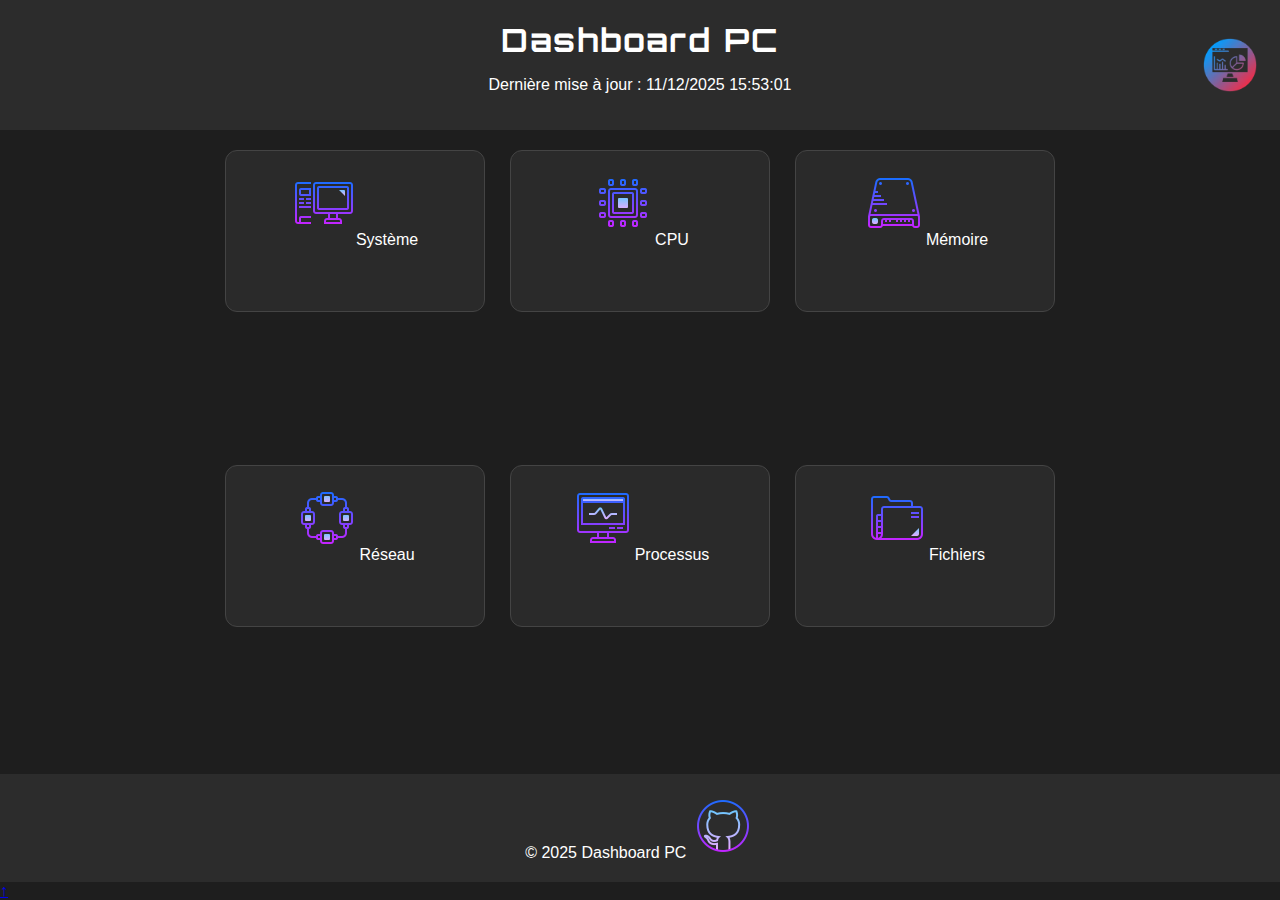
<file: index.html>
<!DOCTYPE html>
<html lang="fr">
<head>
<meta charset="UTF-8">
<meta name="viewport" content="width=device-width, initial-scale=1.0">
<link rel="stylesheet" href="template.css">
<title>Dashboard PC</title>

<link href="https://fonts.googleapis.com/css2?family=Orbitron:wght@400;600;800&display=swap" rel="stylesheet">
</head>

<body>

<header>
    <h1>Dashboard PC</h1>
    <p class="timestamp">Dernière mise à jour : 11/12/2025 15:53:01</p>
    <img src="./image/dashboard-icon-vector-image-can-be-used-data-science_120816-375138_preview_rev_1.png" class="header-logo">
</header>

<main>
    <div class="dashboard">

        <details>
            <summary><img src="./image/icons8-workstation-64.png" class="logo">Système</summary>
            <div class="content">Nom de la Machine : aggab-Nitro-AN515-54<br>Système d'exploitation : Linux-6.14.0-36-generic-x86_64-with-glibc2.39<br>Heure de Démarrage : 2025 - 12 - 11 13 : 09 : 55<br>Temps écoulé depuis le démarrage : 2 h et 42 min<br>Utilisateur Connectés : 2<br></div>
        </details>

        <details>
            <summary><img src="./image/icons8-processeur-64.png" class="logo">CPU</summary>
            <div class="content">Coeurs Physiques : 4<br>Coeurs Logiques : 8<br>Fréquence Actuelle : 1.6 GHz<br>Utiisation CPU : 10.6<br></div>
        </details>

        <details>
            <summary><img src="./image/icons8-ssd-64.png" class="logo">Mémoire</summary>
            <div class="content">Mémoire Utilisée : 3.75 Go<br>Mémoire Total : 7.59 Go<br>Utilisation : 68.3 %<br></div>
        </details>

        <details>
            <summary><img src="./image/icons8-réseau-64.png" class="logo">Réseau</summary>
            <div class="content">Adresse IP : 127.0.1.1<br></div>
        </details>

        <details>
            <summary><img src="./image/icons8-tâche-système-64.png" class="logo">Processus</summary>
            <div class="content">Liste des processus :<br>   PID  Nom                          CPU%    RAM%<br>--------------------------------------------------<br>     1  systemd                      0.00    0.18<br>     2  kthreadd                     0.00    0.00<br>     3  pool_workqueue_release       0.00    0.00<br>     4  kworker/R-rcu_gp             0.00    0.00<br>     5  kworker/R-sync_wq            0.00    0.00<br>     6  kworker/R-kvfree_rcu_re..    0.00    0.00<br>     7  kworker/R-slub_flushwq       0.00    0.00<br>     8  kworker/R-netns              0.00    0.00<br>    11  kworker/0:0H-events_hig..    0.00    0.00<br>    13  kworker/R-mm_percpu_wq       0.00    0.00<br>    14  rcu_tasks_kthread            0.00    0.00<br>    15  rcu_tasks_rude_kthread       0.00    0.00<br>    16  rcu_tasks_trace_kthread      0.00    0.00<br>    17  ksoftirqd/0                  0.00    0.00<br>    18  rcu_preempt                  0.00    0.00<br>    19  rcu_exp_par_gp_kthread_..    0.00    0.00<br>    20  rcu_exp_gp_kthread_worker    0.00    0.00<br>    21  migration/0                  0.00    0.00<br>    22  idle_inject/0                0.00    0.00<br>    23  cpuhp/0                      0.00    0.00<br>    24  cpuhp/1                      0.00    0.00<br>    25  idle_inject/1                0.00    0.00<br>    26  migration/1                  0.00    0.00<br>    27  ksoftirqd/1                  0.00    0.00<br>    29  kworker/1:0H-events_hig..    0.00    0.00<br>    30  cpuhp/2                      0.00    0.00<br>    31  idle_inject/2                0.00    0.00<br>    32  migration/2                  0.00    0.00<br>    33  ksoftirqd/2                  0.00    0.00<br>    35  kworker/2:0H-events_hig..    0.00    0.00<br>    36  cpuhp/3                      0.00    0.00<br>    37  idle_inject/3                0.00    0.00<br>    38  migration/3                  0.00    0.00<br>    39  ksoftirqd/3                  0.00    0.00<br>    41  kworker/3:0H-events_hig..    0.00    0.00<br>    42  cpuhp/4                      0.00    0.00<br>    43  idle_inject/4                0.00    0.00<br>    44  migration/4                  0.00    0.00<br>    45  ksoftirqd/4                  0.00    0.00<br>    47  kworker/4:0H-events_hig..    0.00    0.00<br>    48  cpuhp/5                      0.00    0.00<br>    49  idle_inject/5                0.00    0.00<br>    50  migration/5                  0.00    0.00<br>    51  ksoftirqd/5                  0.00    0.00<br>    52  kworker/5:0-events           0.00    0.00<br>    53  kworker/5:0H-events_hig..    0.00    0.00<br>    54  cpuhp/6                      0.00    0.00<br>    55  idle_inject/6                0.00    0.00<br>    56  migration/6                  0.00    0.00<br>    57  ksoftirqd/6                  0.00    0.00<br>    59  kworker/6:0H-events_hig..    0.00    0.00<br>    60  cpuhp/7                      0.00    0.00<br>    61  idle_inject/7                0.00    0.00<br>    62  migration/7                  0.00    0.00<br>    63  ksoftirqd/7                  0.00    0.00<br>    65  kworker/7:0H-events_hig..    0.00    0.00<br>    66  kdevtmpfs                    0.00    0.00<br>    67  kworker/R-inet_frag_wq       0.00    0.00<br>    68  kauditd                      0.00    0.00<br>    69  khungtaskd                   0.00    0.00<br>    71  oom_reaper                   0.00    0.00<br>    73  kworker/R-writeback          0.00    0.00<br>    74  kcompactd0                   0.00    0.00<br>    75  ksmd                         0.00    0.00<br>    76  khugepaged                   0.00    0.00<br>    77  kworker/R-kintegrityd        0.00    0.00<br>    78  kworker/R-kblockd            0.00    0.00<br>    79  kworker/R-blkcg_punt_bio     0.00    0.00<br>    81  irq/9-acpi                   0.00    0.00<br>    83  kworker/R-tpm_dev_wq         0.00    0.00<br>    84  kworker/R-ata_sff            0.00    0.00<br>    85  kworker/R-md                 0.00    0.00<br>    86  kworker/R-md_bitmap          0.00    0.00<br>    87  kworker/R-edac-poller        0.00    0.00<br>    88  kworker/R-devfreq_wq         0.00    0.00<br>    89  watchdogd                    0.00    0.00<br>    90  kworker/2:1H-i915_cleanup    0.00    0.00<br>    91  irq/120-dmar0-prq            0.00    0.00<br>    92  kswapd0                      0.00    0.00<br>    93  ecryptfs-kthread             0.00    0.00<br>    94  kworker/R-kthrotld           0.00    0.00<br>    95  irq/124-aerdrv               0.00    0.00<br>    96  irq/124-pcie-dpc             0.00    0.00<br>    97  irq/125-aerdrv               0.00    0.00<br>    98  irq/125-pcie-dpc             0.00    0.00<br>    99  irq/126-aerdrv               0.00    0.00<br>   100  irq/126-pcie-dpc             0.00    0.00<br>   101  kworker/R-acpi_thermal_pm    0.00    0.00<br>   102  hwrng                        0.00    0.00<br>   104  kworker/R-mld                0.00    0.00<br>   105  kworker/R-ipv6_addrconf      0.00    0.00<br>   113  kworker/R-kstrp              0.00    0.00<br>   134  kworker/R-charger_manager    0.00    0.00<br>   135  kworker/0:1H-i915_cleanup    0.00    0.00<br>   160  kworker/3:1H-i915_cleanup    0.00    0.00<br>   163  kworker/4:1H-i915_cleanup    0.00    0.00<br>   164  kworker/1:1H-i915_cleanup    0.00    0.00<br>   175  kworker/5:1H-i915_cleanup    0.00    0.00<br>   176  kworker/6:1H-i915_cleanup    0.00    0.00<br>   194  kworker/7:1H-kblockd         0.00    0.00<br>   202  kworker/R-nvme-wq            0.00    0.00<br>   203  kworker/R-nvme-reset-wq      0.00    0.00<br>   204  kworker/R-nvme-delete-wq     0.00    0.00<br>   205  kworker/R-nvme-auth-wq       0.00    0.00<br>   206  scsi_eh_0                    0.00    0.00<br>   207  kworker/R-scsi_tmf_0         0.00    0.00<br>   208  scsi_eh_1                    0.00    0.00<br>   209  kworker/R-scsi_tmf_1         0.00    0.00<br>   210  scsi_eh_2                    0.00    0.00<br>   211  kworker/R-scsi_tmf_2         0.00    0.00<br>   212  scsi_eh_3                    0.00    0.00<br>   213  kworker/R-scsi_tmf_3         0.00    0.00<br>   214  scsi_eh_4                    0.00    0.00<br>   215  kworker/R-scsi_tmf_4         0.00    0.00<br>   222  irq/138-ELAN0504:01          0.00    0.00<br>   262  jbd2/nvme0n1p2-8             0.00    0.00<br>   263  kworker/R-ext4-rsv-conv..    0.00    0.00<br>   311  systemd-journald             0.00    0.25<br>   349  systemd-udevd                0.00    0.10<br>   377  psimon                       0.00    0.00<br>   515  kworker/R-cfg80211           0.00    0.00<br>   519  kworker/R-cryptd             0.00    0.00<br>   575  irq/148-iwlwifi:default..    0.00    0.00<br>   576  irq/149-iwlwifi:queue_1      0.00    0.00<br>   577  irq/150-iwlwifi:queue_2      0.00    0.00<br>   578  irq/151-iwlwifi:queue_3      0.00    0.00<br>   579  irq/152-iwlwifi:queue_4      0.00    0.00<br>   580  irq/153-iwlwifi:queue_5      0.00    0.00<br>   581  irq/154-iwlwifi:queue_6      0.00    0.00<br>   585  irq/155-iwlwifi:queue_7      0.00    0.00<br>   587  irq/156-iwlwifi:queue_8      0.00    0.00<br>   588  irq/157-iwlwifi:exception    0.00    0.00<br>   699  systemd-oomd                 0.00    0.10<br>   708  systemd-resolved             0.00    0.17<br>   711  systemd-timesyncd            0.00    0.10<br>   740  kworker/R-nvkm-disp          0.00    0.00<br>   741  kworker/R-ttm                0.00    0.00<br>   742  card1-crtc0                  0.00    0.00<br>   743  card1-crtc1                  0.00    0.00<br>   744  card1-crtc2                  0.00    0.00<br>   745  card1-crtc3                  0.00    0.00<br>   747  kworker/R-ttm                0.00    0.00<br>   760  card2-crtc0                  0.00    0.00<br>   761  card2-crtc1                  0.00    0.00<br>   762  card2-crtc2                  0.00    0.00<br>   790  accounts-daemon              0.00    0.10<br>   792  avahi-daemon                 0.00    0.09<br>   793  bluetoothd                   0.00    0.09<br>   794  cron                         0.00    0.04<br>   795  dbus-daemon                  0.00    0.10<br>   798  gnome-remote-desktop-da..    0.00    0.21<br>   802  polkitd                      0.00    0.15<br>   806  power-profiles-daemon        0.00    0.10<br>   819  switcheroo-control           0.00    0.09<br>   823  systemd-logind               0.00    0.12<br>   825  systemd-machined             0.00    0.10<br>   826  thermald                     0.00    0.15<br>   827  touchegg                     0.00    0.19<br>   828  udisksd                      0.00    0.19<br>   829  virtlockd                    0.00    0.19<br>   830  virtlogd                     0.00    0.19<br>   886  avahi-daemon                 0.00    0.02<br>   893  vmware-usbarbitrator         0.00    0.04<br>   921  NetworkManager               0.00    0.27<br>   926  wpa_supplicant               0.00    0.15<br>   929  rsyslogd                     0.00    0.08<br>  1018  ModemManager                 0.00    0.16<br>  1202  cupsd                        0.00    0.16<br>  1208  unattended-upgr              0.00    0.32<br>  1243  colord                       0.00    0.19<br>  1254  apache2                      0.00    0.06<br>  1256  apache2                      0.00    0.07<br>  1257  apache2                      0.00    0.07<br>  1393  dnsmasq                      0.00    0.04<br>  1394  dnsmasq                      0.00    0.02<br>  1439  cups-browsed                 0.00    0.31<br>  1446  kerneloops                   0.00    0.03<br>  1450  kerneloops                   0.00    0.03<br>  1543  vmware-authdlauncher         0.00    0.03<br>  1544  nmbd                         0.00    0.23<br>  1549  smbd                         0.00    0.33<br>  1553  smbd-notifyd                 0.00    0.08<br>  1554  smbd-cleanupd                0.00    0.08<br>  1566  gdm3                         0.00    0.12<br>  1582  psimon                       0.00    0.00<br>  1613  rtkit-daemon                 0.00    0.04<br>  1663  krfcommd                     0.00    0.00<br>  1739  upowerd                      0.00    0.13<br>  2066  dbus                         0.00    0.09<br>  2071  gdm-session-worker           0.00    0.15<br>  2086  systemd                      0.00    0.16<br>  2091  (sd-pam)                     0.00    0.05<br>  2102  pipewire                     0.00    0.19<br>  2103  pipewire                     0.00    0.08<br>  2104  wireplumber                  0.00    0.25<br>  2106  pipewire-pulse               0.00    0.24<br>  2107  gnome-keyring-daemon         0.00    0.14<br>  2115  dbus-daemon                  0.00    0.09<br>  2149  gdm-wayland-session          0.00    0.08<br>  2161  gnome-session-binary         0.00    0.21<br>  2242  gcr-ssh-agent                0.00    0.09<br>  2243  gnome-session-ctl            0.00    0.07<br>  2258  gvfsd                        0.00    0.11<br>  2265  gvfsd-fuse                   0.00    0.10<br>  2268  gnome-session-binary         0.00    0.24<br>  2301  at-spi-bus-launcher          0.00    0.10<br>  2312  dbus-daemon                  0.00    0.07<br>  2313  gnome-shell                  0.00    4.51<br>  2390  xdg-permission-store         0.00    0.08<br>  2396  at-spi2-registryd            0.00    0.10<br>  2415  gnome-shell-calendar-se..    0.00    0.30<br>  2423  evolution-source-registry    0.00    0.57<br>  2424  dconf-service                0.00    0.08<br>  2440  gjs                          0.00    0.35<br>  2459  ibus-daemon                  0.00    0.16<br>  2461  gsd-a11y-settings            0.00    0.09<br>  2462  gsd-color                    0.00    0.27<br>  2467  gsd-datetime                 0.00    0.16<br>  2472  gsd-housekeeping             0.00    0.11<br>  2475  gsd-keyboard                 0.00    0.26<br>  2477  gsd-media-keys               0.00    0.33<br>  2483  gsd-power                    0.00    0.35<br>  2484  gsd-print-notifications      0.00    0.15<br>  2485  gsd-rfkill                   0.00    0.09<br>  2487  gsd-screensaver-proxy        0.00    0.08<br>  2490  gsd-sharing                  0.00    0.16<br>  2491  gsd-smartcard                0.00    0.11<br>  2495  gsd-sound                    0.00    0.13<br>  2496  gsd-wacom                    0.00    0.27<br>  2539  goa-daemon                   0.00    0.31<br>  2568  ibus-dconf                   0.00    0.10<br>  2570  ibus-extension-gtk3          0.00    0.38<br>  2585  ibus-portal                  0.00    0.10<br>  2605  evolution-alarm-notify       0.00    0.98<br>  2632  goa-identity-service         0.00    0.12<br>  2634  gsd-disk-utility-notify      0.00    0.09<br>  2644  touchegg                     0.00    0.18<br>  2653  gnome-software               0.00    3.53<br>  2674  gsd-printer                  0.00    0.19<br>  2680  evolution-calendar-fact..    0.00    0.34<br>  2683  Xwayland                    10.00    1.20<br>  2705  gvfs-udisks2-volume-mon..    0.00    0.14<br>  2716  gvfs-goa-volume-monitor      0.00    0.09<br>  2727  evolution-addressbook-f..    0.00    0.42<br>  2728  gvfs-mtp-volume-monitor      0.00    0.09<br>  2736  gvfs-afc-volume-monitor      0.00    0.11<br>  2742  gvfs-gphoto2-volume-mon..    0.00    0.09<br>  2757  ibus-engine-simple           0.00    0.10<br>  2824  tracker-miner-fs-3           0.00    0.39<br>  2834  gjs                          0.00    0.35<br>  2836  gsd-xsettings                0.00    1.11<br>  2852  xdg-desktop-portal           0.00    0.19<br>  2865  xdg-document-portal          0.00    0.10<br>  2878  fusermount3                  0.00    0.03<br>  2884  xdg-desktop-portal-gnome     0.00    0.61<br>  2920  ibus-x11                     0.00    0.31<br>  2931  mutter-x11-frames            0.00    1.19<br>  2951  xdg-desktop-portal-gtk       0.00    0.37<br>  3024  fwupd                        0.00    0.58<br>  3085  gvfsd-trash                  0.00    0.12<br>  3105  gvfsd-metadata               0.00    0.09<br>  3481  brave-browser-s              0.00    0.05<br>  3486  cat                          0.00    0.02<br>  3487  cat                          0.00    0.02<br>  3488  brave                        0.00    4.60<br>  3491  chrome_crashpad_handler      0.00    0.05<br>  3493  chrome_crashpad_handler      0.00    0.04<br>  3499  brave                        0.00    0.90<br>  3500  brave                        0.00    0.90<br>  3502  brave                        0.00    0.25<br>  3549  brave                        0.00    2.59<br>  3555  brave                        0.00    1.60<br>  3564  brave                        0.00    0.74<br>  4061  update-notifier              0.00    0.38<br>  4408  brave                        0.00    1.90<br>  6113  gvfsd-network                0.00    0.12<br>  6124  gvfsd-dnssd                  0.00    0.12<br>  6318  code                         0.00    2.55<br>  6324  code                         0.00    0.62<br>  6325  code                         0.00    0.62<br>  6327  code                         0.00    0.16<br>  6342  chrome_crashpad_handler      0.00    0.04<br>  6360  code                         0.00    2.11<br>  6368  code                         0.00    0.92<br>  6384  code                        59.80    4.85<br>  6437  code                         0.00    2.70<br>  6453  code                         0.00    1.46<br>  6455  code                         0.00    1.40<br>  6502  code                         0.00    1.38<br>  6542  bash                         0.00    0.07<br>  6572  pet                          0.00    0.05<br>  6589  code                         0.00    1.52<br>  6693  bash                         0.00    0.07<br>  6797  code                         0.00    6.66<br>  7198  kworker/3:0-mm_percpu_wq     0.00    0.00<br>  7231  nautilus                     0.00    2.95<br>  7260  gvfsd-recent                 0.00    0.12<br>  7491  bash                         0.00    0.07<br>  8046  gnome-calendar               0.00    0.91<br>  8477  kworker/6:1-i915-unorde..    0.00    0.00<br>  8567  brave                        0.00    2.72<br>  9212  brave                        0.00    1.90<br>  9221  brave                        0.00    2.14<br>  9423  code                         0.00    1.18<br>  9543  kworker/4:2-cgroup_dest..    0.00    0.00<br>  9554  brave                        0.00    2.55<br>  9574  brave                        0.00    2.44<br>  9648  brave                        0.00    1.64<br>  9696  kworker/u32:1-flush-259:0    0.00    0.00<br> 10009  kworker/0:1-i915-unorde..    0.00    0.00<br> 10207  kworker/2:0-events           0.00    0.00<br> 10234  kworker/7:0-i915-unorde..    0.00    0.00<br> 10235  kworker/u33:2+i915_flip      0.00    0.00<br> 10290  kworker/1:1-mm_percpu_wq     0.00    0.00<br> 10395  kworker/0:0-cgroup_dest..    0.00    0.00<br> 10457  kworker/u32:61-events_u..    0.00    0.00<br> 10460  irq/136-mei_me               0.00    0.00<br> 10734  gjs                          0.00    1.00<br> 10822  gvfsd-http                   0.00    0.13<br> 10851  brave                        0.00    1.88<br> 10861  brave                        0.00    1.63<br> 10894  gnome-terminal-server        0.00    0.77<br> 10901  bash                         0.00    0.07<br> 11043  brave                        0.00    1.59<br> 11101  firefox-bin                  0.00    6.44<br> 11109  crashhelper                  0.00    0.05<br> 11181  forkserver                   0.00    0.36<br> 11184  Socket Process               0.00    0.52<br> 11199  Privileged Cont              0.00    1.92<br> 11211  RDD Process                  0.00    0.46<br> 11277  WebExtensions                0.00    1.29<br> 11353  Utility Process              0.00    0.48<br> 11361  Isolated Web Co              0.00    8.29<br> 11380  Web Content                  0.00    0.96<br> 11389  Web Content                  0.00    0.96<br> 11475  Web Content                  0.00    0.97<br> 11636  kworker/u33:1-rb_alloca..    0.00    0.00<br> 11651  kworker/u32:2-events_un..    0.00    0.00<br> 11711  brave                        0.00    1.56<br> 11941  kworker/3:2                  0.00    0.00<br> 12362  brave                        0.00    1.56<br> 12460  kworker/6:2                  0.00    0.00<br> 12507  kworker/5:1-events           0.00    0.00<br> 12509  kworker/4:0                  0.00    0.00<br> 12645  brave                        0.00    1.57<br> 12683  brave                        0.00    1.59<br> 12720  kworker/7:2-cgroup_dest..    0.00    0.00<br> 12758  kworker/1:2                  0.00    0.00<br> 12795  kworker/u33:0-rb_alloca..    0.00    0.00<br> 12840  kworker/2:1                  0.00    0.00<br> 12862  kworker/u32:0-kvfree_rc..    0.00    0.00<br> 12873  kworker/0:2-i915-unorde..    0.00    0.00<br> 12997  brave                        0.00    0.94<br> 13012  kworker/4:1-mm_percpu_wq     0.00    0.00<br> 13062  kworker/0:3-i915-unorde..    0.00    0.00<br> 13159  python3                      0.00    0.19<br><br>Top 3 des processus les plus gourmands (CPU) :<br>   PID  Nom                          CPU%    RAM%<br>--------------------------------------------------<br>  6384  code                        59.80    4.85<br>  2683  Xwayland                    10.00    1.20<br>     1  systemd                      0.00    0.18<br></div>
        </details>

        <details>
            <summary><img src="./image/icons8-fichier-64.png" class="logo">Fichiers</summary>
            <div class="content">Dossier analysé : /home/aggab<br>Nombre total de fichiers scannés : 118499<br>Extensions suivies : .txt, .py, .pdf, .jpg<br><br>Extension    Nombre  Pourcentage<br>--------------------------------<br>.txt            123        6.70%<br>.py            1375       74.85%<br>.pdf              7        0.38%<br>.jpg            332       18.07%<br></div>
        </details>

    </div>
</main>

<footer>
    © 2025 Dashboard PC
    <a href="https://github.com/mohammed-aggab/projet_tripleA" target="_blank">
        <img src="./image/icons8-github-64.png" alt="logo github">
    </a>
</footer>

<a href="#" class="back-to-top">↑</a>

</body>
</html>
</file>
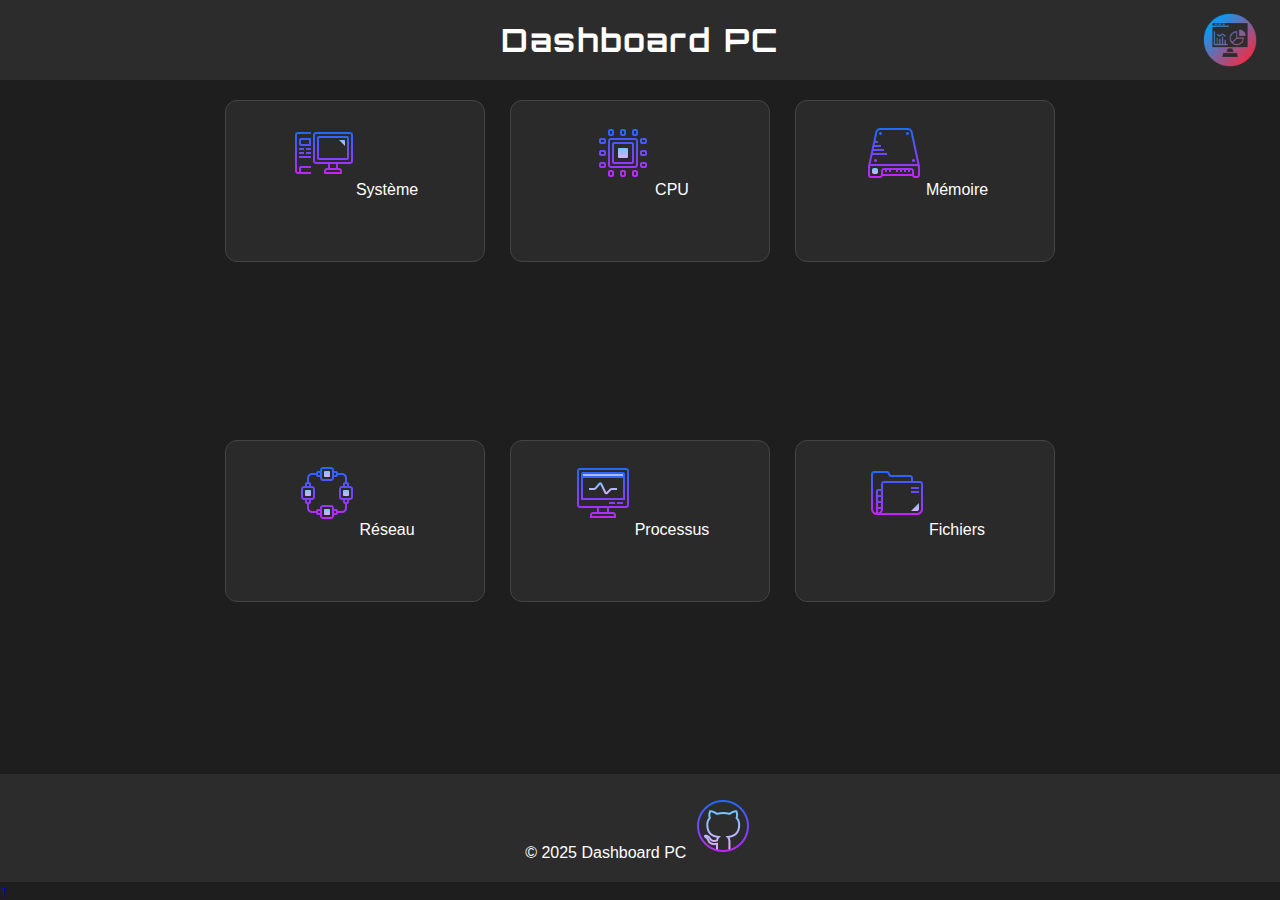
<file: template.html>
<!DOCTYPE html>
<html lang="fr">
<head>
<meta charset="UTF-8">
<meta name="viewport" content="width=device-width, initial-scale=1.0">
<link rel="stylesheet" href="template.css">
<title>Dashboard PC</title>

<link href="https://fonts.googleapis.com/css2?family=Orbitron:wght@400;600;800&display=swap" rel="stylesheet">


</head>

<body>

<header>
    <h1>Dashboard PC</h1>
    <img src="./image/dashboard-icon-vector-image-can-be-used-data-science_120816-375138_preview_rev_1.png" class="header-logo">
</header>

<main>
    <div class="dashboard">

        <details>
            <summary><img src="./image/icons8-workstation-64.png" class="logo">Système</summary>
            <div class="content">INSERT_SYSTEM</div>
        </details>

        <details>
            <summary><img src="./image/icons8-processeur-64.png" class="logo">CPU</summary>
            <div class="content">INSERT_CPU</div>
        </details>

        <details>
            <summary><img src="./image/icons8-ssd-64.png" class="logo">Mémoire</summary>
            <div class="content">INSERT_RAM</div>
        </details>

        <details>
            <summary><img src="./image/icons8-réseau-64.png" class="logo">Réseau</summary>
            <div class="content">INSERT_NETWORK</div>
        </details>

        <details>
            <summary><img src="./image/icons8-tâche-système-64.png" class="logo">Processus</summary>
            <div class="content">INSERT_PROCESS</div>
        </details>

        <details>
            <summary><img src="./image/icons8-fichier-64.png" class="logo">Fichiers</summary>
            <div class="content">INSERT_FILES</div>
        </details>

    </div>
</main>

<footer>
    © 2025 Dashboard PC
    <a href="https://github.com/mohammed-aggab/projet_tripleA" target="_blank" alt=" git hub triple A"> <img src="./image/icons8-github-64.png" alt="logo github">
    </a>
</footer>

<a href="#" class="back-to-top">↑</a>

</body>
</html>
</file>
<file: template.css>
body {
        font-family: Arial, sans-serif;
        background: #1e1e1e;
        color: white;
        margin: 0;
        min-height: 100vh;
        display: flex;
        flex-direction: column;
    }

    header {
        background: #2c2c2c;
        padding: 20px;
        text-align: center;
        position: relative;
    }

    header h1 {
        margin: 0;
        font-family: "Orbitron", sans-serif;
        font-size: 32px;
        letter-spacing: 2px;
    }

    .header-logo {
        position: absolute;
        right: 20px;
        top: 50%;
        transform: translateY(-50%);
        width: 60px;
        object-fit: contain;
    }

    main {
        flex: 1;
        padding: 20px;
        display: flex;
        justify-content: center;
    }

    footer {
        background: #2c2c2c;
        padding: 20px;
        text-align: center;
    }

    .dashboard {
        display: grid;
        grid-template-columns: repeat(3, 260px);
        gap: 25px;
    }

    details {
        background: #2a2a2a;
        border-radius: 12px;
        overflow: hidden;
        cursor: pointer;
        border: 1px solid #444;
        transition: transform 0.3s ease, background 0.3s ease;
        height: 160px;
    }

    details:hover { transform: scale(1.05); background: #333; }
    details[open] { height: auto; background: #3a3a3a; }

    summary {
        list-style: none;
        padding: 20px;
        text-align: center;
        min-height: 160px;
    }

    summary::-webkit-details-marker { display: none; }

    .logo {
        width: 64px;
        margin-bottom: 10px;
    }

    .content {
        padding: 15px;
        border-top: 1px solid #555;
    }
</file>
